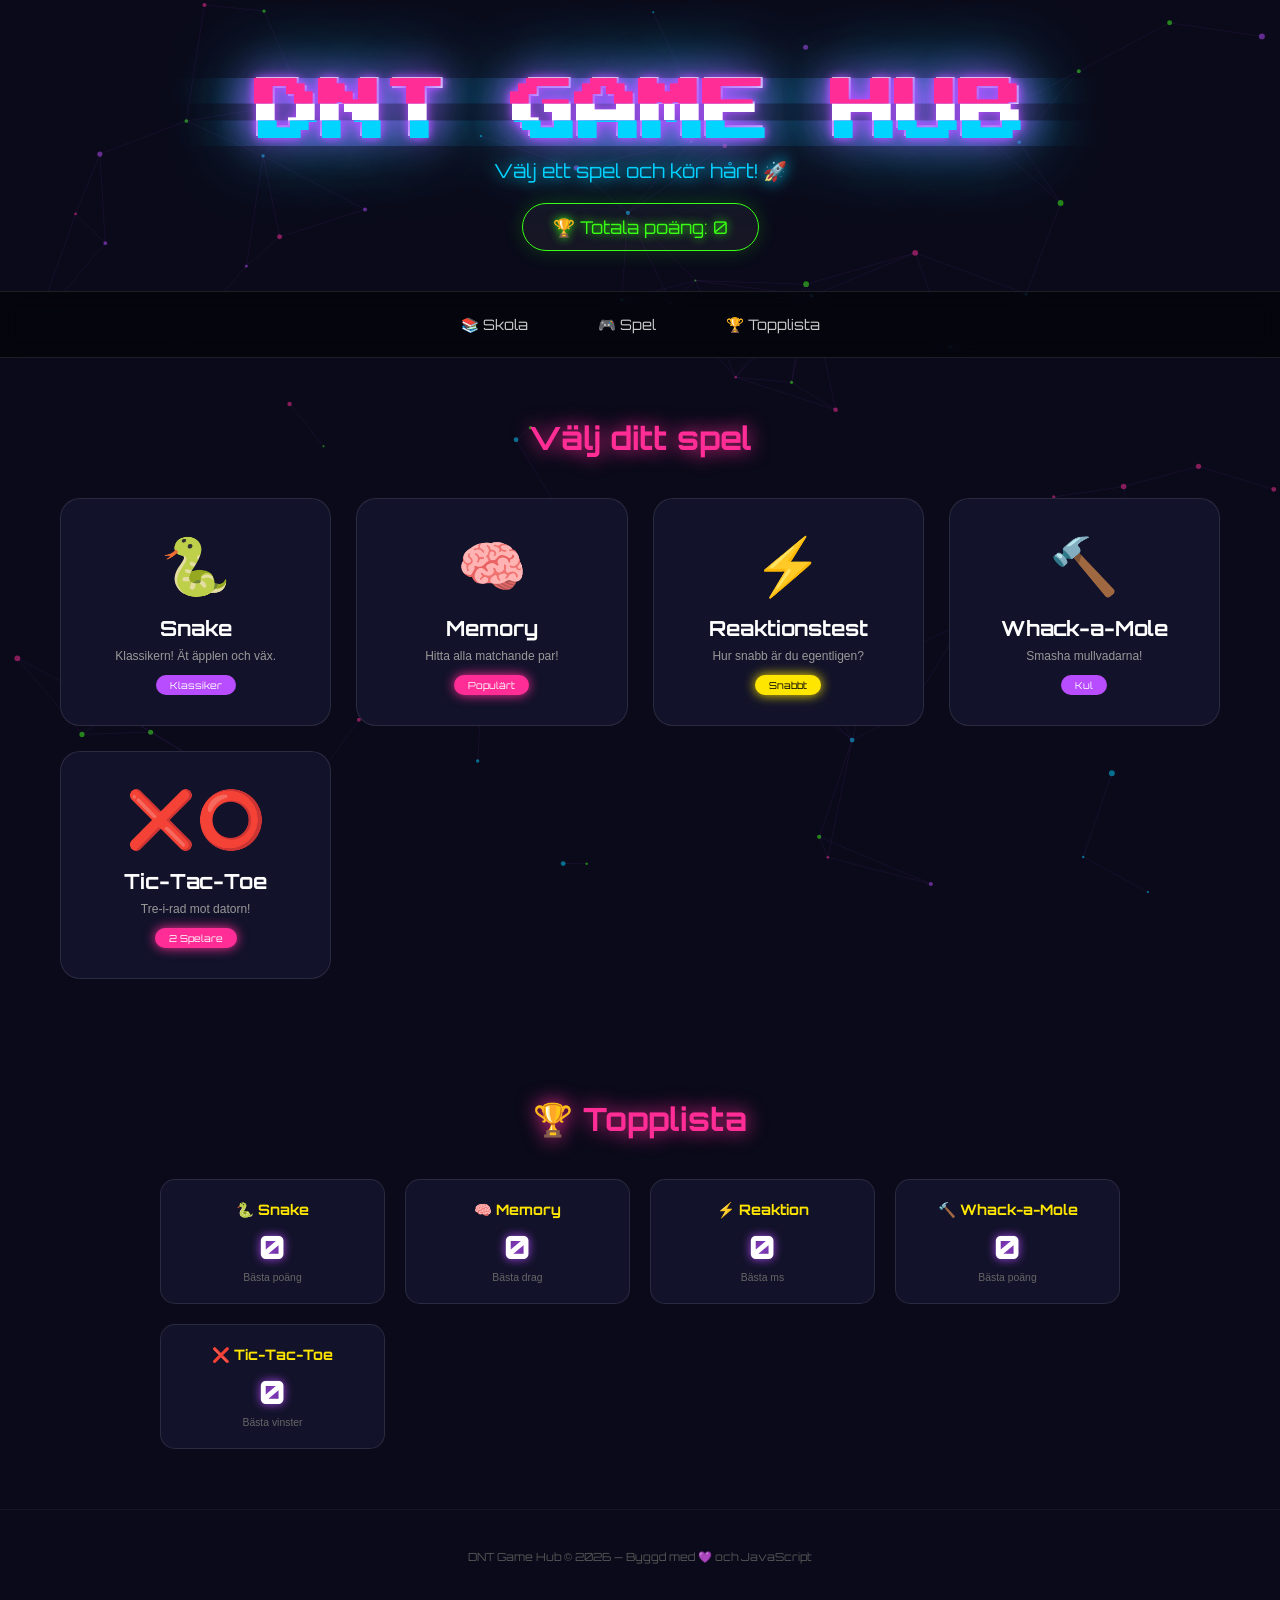
<file: index.html>
<!DOCTYPE html>
<html lang="sv">
<head>
    <meta charset="UTF-8">
    <meta name="viewport" content="width=device-width, initial-scale=1.0">
    <title>DNT Game Hub 🎮</title>
    <link rel="stylesheet" href="style.css">
    <script src="script.js" defer></script>
</head>

<body>
    <canvas id="bg-canvas"></canvas>

    <!-- HERO -->
    <header class="hero">
        <h1 class="glitch" data-text="DNT GAME HUB">DNT GAME HUB</h1>
        <p class="subtitle">Välj ett spel och kör hårt! 🚀</p>
        <div class="score-banner">🏆 Totala poäng: <span id="total-score">0</span></div>
    </header>

    <!-- NAV -->
    <nav class="top-nav">
        <a href="school.html" target="_blank">📚 Skola</a>
        <a href="#games">🎮 Spel</a>
        <a href="#leaderboard">🏆 Topplista</a>
    </nav>

    <!-- GAME GRID -->
    <section id="games" class="game-section">
        <h2 class="section-title">Välj ditt spel</h2>
        <div class="game-grid">
            <div class="game-card" onclick="openGame('snake')">
                <div class="game-icon">🐍</div>
                <h3>Snake</h3>
                <p>Klassikern! Ät äpplen och väx.</p>
                <span class="badge">Klassiker</span>
            </div>
            <div class="game-card" onclick="openGame('memory')">
                <div class="game-icon">🧠</div>
                <h3>Memory</h3>
                <p>Hitta alla matchande par!</p>
                <span class="badge hot">Populärt</span>
            </div>
            <div class="game-card" onclick="openGame('reaction')">
                <div class="game-icon">⚡</div>
                <h3>Reaktionstest</h3>
                <p>Hur snabb är du egentligen?</p>
                <span class="badge fire">Snabbt</span>
            </div>
            <div class="game-card" onclick="openGame('whack')">
                <div class="game-icon">🔨</div>
                <h3>Whack-a-Mole</h3>
                <p>Smasha mullvadarna!</p>
                <span class="badge">Kul</span>
            </div>
            <div class="game-card" onclick="openGame('tictactoe')">
                <div class="game-icon">❌⭕</div>
                <h3>Tic-Tac-Toe</h3>
                <p>Tre-i-rad mot datorn!</p>
                <span class="badge hot">2 Spelare</span>
            </div>
        </div>
    </section>

    <!-- GAME MODALS -->
    <div id="game-overlay" class="game-overlay hidden" onclick="closeGameOutside(event)">
        <div class="game-modal">
            <button class="close-btn" onclick="closeGame()">✖</button>
            <div id="game-container"></div>
        </div>
    </div>

    <!-- LEADERBOARD -->
    <section id="leaderboard" class="leaderboard-section">
        <h2 class="section-title">🏆 Topplista</h2>
        <div class="leaderboard-grid" id="leaderboard-grid"></div>
    </section>

    <footer>
        <p>DNT Game Hub &copy; 2026 — Byggd med 💜 och JavaScript</p>
    </footer>

    <script src="script.js"></script>
</body>

</html>
</file>
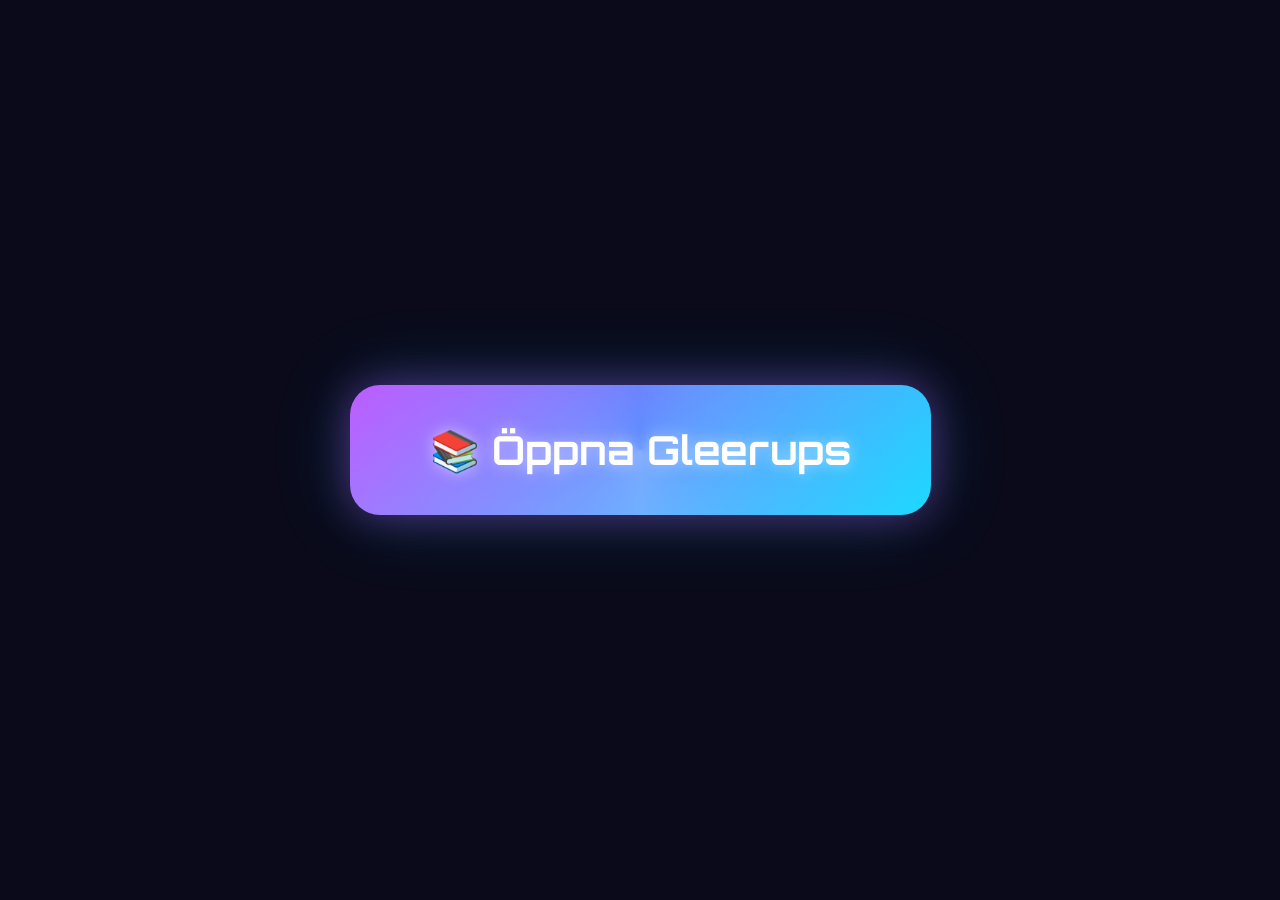
<file: school.html>
<!DOCTYPE html>
<html lang="sv">
<head>
    <meta charset="UTF-8">
    <meta name="viewport" content="width=device-width, initial-scale=1.0">
    <title>Skola — DNT</title>
    <link rel="stylesheet" href="style.css">
    <style>
        .school-page {
            display: flex;
            justify-content: center;
            align-items: center;
            min-height: 100vh;
            padding: 20px;
        }
        .gleerups-btn {
            display: inline-block;
            padding: 40px 80px;
            font-family: 'Orbitron', sans-serif;
            font-size: clamp(1.5rem, 4vw, 2.5rem);
            font-weight: 700;
            color: #fff;
            text-decoration: none;
            background: linear-gradient(135deg, var(--neon-purple), var(--neon-blue));
            border-radius: 30px;
            box-shadow: 0 0 40px rgba(184,77,255,0.4), 0 0 80px rgba(0,212,255,0.2);
            transition: all 0.4s cubic-bezier(0.175, 0.885, 0.32, 1.275);
            text-shadow: 0 0 15px rgba(255,255,255,0.5);
            position: relative;
            overflow: hidden;
        }
        .gleerups-btn::before {
            content: '';
            position: absolute;
            top: -50%; left: -50%;
            width: 200%; height: 200%;
            background: conic-gradient(transparent, rgba(255,255,255,0.2), transparent);
            animation: rotate-border 3s linear infinite;
        }
        .gleerups-btn span {
            position: relative;
            z-index: 1;
        }
        .gleerups-btn:hover {
            transform: scale(1.08) translateY(-5px);
            box-shadow: 0 0 60px rgba(184,77,255,0.6), 0 0 120px rgba(0,212,255,0.4);
        }
        .gleerups-btn:active {
            transform: scale(0.98);
        }
        @keyframes rotate-border {
            100% { transform: rotate(360deg); }
        }
    </style>
</head>
<body>
    <div class="school-page">
        <a href="https://gleerups.se" target="_blank" rel="noopener noreferrer" class="gleerups-btn">
            <span>📚 Öppna Gleerups</span>
        </a>
    </div>
</body>
</html>
</file>
<file: style.css>
/* ============== RESET & BASE ============== */
@import url('https://fonts.googleapis.com/css2?family=Orbitron:wght@400;700;900&family=Press+Start+2P&display=swap');

* { margin: 0; padding: 0; box-sizing: border-box; }

:root {
    --neon-purple: #b84dff;
    --neon-blue: #00d4ff;
    --neon-pink: #ff2d95;
    --neon-green: #39ff14;
    --neon-yellow: #ffe600;
    --bg-dark: #0a0a1a;
    --card-bg: #12122a;
    --glass: rgba(255,255,255,0.05);
}

html { scroll-behavior: smooth; }

body {
    font-family: 'Orbitron', sans-serif;
    background: var(--bg-dark);
    color: #eee;
    overflow-x: hidden;
    min-height: 100vh;
}

#bg-canvas {
    position: fixed; top: 0; left: 0;
    width: 100%; height: 100%;
    z-index: -1;
    pointer-events: none;
}

/* ============== HERO ============== */
.hero {
    text-align: center;
    padding: 80px 20px 40px;
    position: relative;
}

.glitch {
    font-family: 'Press Start 2P', monospace;
    font-size: clamp(1.8rem, 6vw, 4rem);
    color: #fff;
    position: relative;
    text-shadow:
        0 0 10px var(--neon-purple),
        0 0 40px var(--neon-purple),
        0 0 80px var(--neon-blue);
    animation: flicker 3s infinite alternate;
}

.glitch::before, .glitch::after {
    content: attr(data-text);
    position: absolute;
    top: 0; left: 0;
    width: 100%; height: 100%;
}

.glitch::before {
    animation: glitch-clip 2s infinite linear alternate-reverse;
    color: var(--neon-pink);
    clip-path: inset(0 0 60% 0);
    transform: translate(-2px, -2px);
}

.glitch::after {
    animation: glitch-clip2 2.5s infinite linear alternate-reverse;
    color: var(--neon-blue);
    clip-path: inset(60% 0 0 0);
    transform: translate(2px, 2px);
}

@keyframes glitch-clip {
    0% { clip-path: inset(10% 0 80% 0); }
    20% { clip-path: inset(50% 0 20% 0); }
    40% { clip-path: inset(20% 0 60% 0); }
    60% { clip-path: inset(70% 0 10% 0); }
    80% { clip-path: inset(30% 0 50% 0); }
    100% { clip-path: inset(0% 0 90% 0); }
}

@keyframes glitch-clip2 {
    0% { clip-path: inset(80% 0 0% 0); }
    20% { clip-path: inset(20% 0 50% 0); }
    40% { clip-path: inset(60% 0 10% 0); }
    60% { clip-path: inset(10% 0 70% 0); }
    80% { clip-path: inset(40% 0 30% 0); }
    100% { clip-path: inset(90% 0 0% 0); }
}

@keyframes flicker {
    0%, 19%, 21%, 23%, 25%, 54%, 56%, 100% { opacity: 1; }
    20%, 24%, 55% { opacity: 0.6; }
}

.subtitle {
    font-size: 1.2rem;
    margin-top: 15px;
    color: var(--neon-blue);
    text-shadow: 0 0 15px var(--neon-blue);
    animation: pulse-glow 2s ease-in-out infinite;
}

@keyframes pulse-glow {
    0%, 100% { text-shadow: 0 0 15px var(--neon-blue); }
    50% { text-shadow: 0 0 30px var(--neon-blue), 0 0 60px var(--neon-blue); }
}

.score-banner {
    margin-top: 20px;
    display: inline-block;
    padding: 12px 30px;
    background: var(--glass);
    border: 1px solid var(--neon-green);
    border-radius: 50px;
    font-size: 1.1rem;
    color: var(--neon-green);
    text-shadow: 0 0 10px var(--neon-green);
    box-shadow: 0 0 20px rgba(57,255,20,0.2);
    animation: float 3s ease-in-out infinite;
}

@keyframes float {
    0%, 100% { transform: translateY(0); }
    50% { transform: translateY(-8px); }
}

/* ============== NAV ============== */
.top-nav {
    display: flex;
    justify-content: center;
    gap: 30px;
    padding: 15px;
    background: rgba(0,0,0,0.5);
    backdrop-filter: blur(10px);
    border-top: 1px solid rgba(255,255,255,0.1);
    border-bottom: 1px solid rgba(255,255,255,0.1);
    position: sticky;
    top: 0;
    z-index: 100;
}

.top-nav a {
    color: #ccc;
    text-decoration: none;
    font-size: 0.9rem;
    padding: 8px 20px;
    border-radius: 25px;
    transition: all 0.3s;
}

.top-nav a:hover {
    color: #fff;
    background: var(--neon-purple);
    box-shadow: 0 0 20px var(--neon-purple);
    transform: scale(1.1);
}

/* ============== SECTION TITLES ============== */
.section-title {
    text-align: center;
    font-size: 2rem;
    margin-bottom: 40px;
    color: var(--neon-pink);
    text-shadow: 0 0 20px var(--neon-pink);
}

/* ============== GAME GRID ============== */
.game-section {
    padding: 60px 20px;
    max-width: 1200px;
    margin: 0 auto;
}

.game-grid {
    display: grid;
    grid-template-columns: repeat(auto-fit, minmax(250px, 1fr));
    gap: 25px;
}

.game-card {
    background: var(--card-bg);
    border: 1px solid rgba(255,255,255,0.1);
    border-radius: 20px;
    padding: 30px;
    text-align: center;
    cursor: pointer;
    transition: all 0.4s cubic-bezier(0.175, 0.885, 0.32, 1.275);
    position: relative;
    overflow: hidden;
}

.game-card::before {
    content: '';
    position: absolute;
    top: -50%; left: -50%;
    width: 200%; height: 200%;
    background: conic-gradient(transparent, var(--neon-purple), transparent, var(--neon-blue), transparent);
    animation: rotate-border 4s linear infinite;
    opacity: 0;
    transition: opacity 0.3s;
}

.game-card::after {
    content: '';
    position: absolute;
    inset: 2px;
    background: var(--card-bg);
    border-radius: 18px;
    z-index: 0;
}

.game-card > * { position: relative; z-index: 1; }

@keyframes rotate-border {
    100% { transform: rotate(360deg); }
}

.game-card:hover::before { opacity: 1; }

.game-card:hover {
    transform: translateY(-10px) scale(1.03);
    box-shadow: 0 20px 60px rgba(184,77,255,0.3);
}

.game-icon {
    font-size: 3.5rem;
    margin-bottom: 15px;
    animation: bounce 2s ease-in-out infinite;
}

@keyframes bounce {
    0%, 100% { transform: translateY(0); }
    50% { transform: translateY(-10px); }
}

.game-card h3 {
    font-size: 1.3rem;
    margin-bottom: 8px;
    color: #fff;
}

.game-card p {
    font-size: 0.75rem;
    color: #999;
    font-family: sans-serif;
}

.badge {
    display: inline-block;
    margin-top: 12px;
    padding: 4px 14px;
    font-size: 0.6rem;
    border-radius: 20px;
    background: var(--neon-purple);
    color: #fff;
}

.badge.hot {
    background: var(--neon-pink);
    box-shadow: 0 0 12px var(--neon-pink);
}

.badge.fire {
    background: var(--neon-yellow);
    color: #000;
    box-shadow: 0 0 12px var(--neon-yellow);
}

/* ============== GAME OVERLAY ============== */
.game-overlay {
    position: fixed;
    inset: 0;
    background: rgba(0,0,0,0.85);
    backdrop-filter: blur(10px);
    display: flex;
    justify-content: center;
    align-items: center;
    z-index: 1000;
    animation: fade-in 0.3s;
}

.game-overlay.hidden { display: none; }

@keyframes fade-in {
    from { opacity: 0; } to { opacity: 1; }
}

.game-modal {
    background: var(--card-bg);
    border: 1px solid var(--neon-purple);
    border-radius: 20px;
    padding: 30px;
    max-width: 700px;
    width: 95%;
    max-height: 90vh;
    overflow-y: auto;
    position: relative;
    box-shadow: 0 0 60px rgba(184,77,255,0.3);
    animation: scale-in 0.3s cubic-bezier(0.175, 0.885, 0.32, 1.275);
}

@keyframes scale-in {
    from { transform: scale(0.8); opacity: 0; }
    to { transform: scale(1); opacity: 1; }
}

.close-btn {
    position: absolute;
    top: 15px; right: 15px;
    background: none;
    border: none;
    color: #fff;
    font-size: 1.5rem;
    cursor: pointer;
    z-index: 10;
    transition: all 0.3s;
}

.close-btn:hover {
    color: var(--neon-pink);
    transform: rotate(90deg) scale(1.3);
}

/* ============== SNAKE GAME ============== */
#snake-canvas {
    display: block;
    margin: 15px auto;
    border: 2px solid var(--neon-green);
    border-radius: 10px;
    box-shadow: 0 0 30px rgba(57,255,20,0.3);
    background: #0a0a1a;
}

/* ============== MEMORY GAME ============== */
.memory-board {
    display: grid;
    grid-template-columns: repeat(4, 1fr);
    gap: 10px;
    max-width: 400px;
    margin: 15px auto;
}

.memory-card {
    aspect-ratio: 1;
    background: var(--neon-purple);
    border-radius: 12px;
    display: flex;
    align-items: center;
    justify-content: center;
    font-size: 2rem;
    cursor: pointer;
    transition: all 0.4s;
    transform-style: preserve-3d;
    box-shadow: 0 4px 15px rgba(184,77,255,0.3);
}

.memory-card.flipped {
    background: var(--card-bg);
    border: 2px solid var(--neon-blue);
    transform: rotateY(180deg);
}

.memory-card.matched {
    background: rgba(57,255,20,0.2);
    border: 2px solid var(--neon-green);
    box-shadow: 0 0 20px var(--neon-green);
    transform: rotateY(180deg) scale(1.05);
}

.memory-card .card-front { display: none; }
.memory-card.flipped .card-front,
.memory-card.matched .card-front { display: block; transform: rotateY(180deg); }
.memory-card .card-back { font-size: 1.5rem; }
.memory-card.flipped .card-back,
.memory-card.matched .card-back { display: none; }

/* ============== REACTION GAME ============== */
.reaction-box {
    width: 100%;
    height: 300px;
    border-radius: 15px;
    display: flex;
    align-items: center;
    justify-content: center;
    font-size: 1.5rem;
    cursor: pointer;
    transition: background 0.2s;
    margin: 15px auto;
    user-select: none;
}

.reaction-box.waiting {
    background: #cc3333;
    box-shadow: 0 0 30px rgba(204,51,51,0.5);
}

.reaction-box.ready {
    background: var(--neon-green);
    box-shadow: 0 0 40px rgba(57,255,20,0.5);
    color: #000;
}

.reaction-box.result {
    background: var(--neon-blue);
    box-shadow: 0 0 30px rgba(0,212,255,0.5);
}

/* ============== WHACK-A-MOLE ============== */
.mole-grid {
    display: grid;
    grid-template-columns: repeat(3, 1fr);
    gap: 15px;
    max-width: 350px;
    margin: 15px auto;
}

.mole-hole {
    aspect-ratio: 1;
    background: #1a1a3a;
    border-radius: 50%;
    display: flex;
    align-items: center;
    justify-content: center;
    font-size: 2.5rem;
    cursor: pointer;
    border: 3px solid #333;
    transition: all 0.2s;
}

.mole-hole.active {
    background: #2a2a4a;
    border-color: var(--neon-yellow);
    box-shadow: 0 0 25px var(--neon-yellow);
    animation: mole-pop 0.2s;
}

@keyframes mole-pop {
    0% { transform: scale(0.5); }
    50% { transform: scale(1.2); }
    100% { transform: scale(1); }
}

.mole-hole.hit {
    border-color: var(--neon-green);
    box-shadow: 0 0 25px var(--neon-green);
}

/* ============== TIC-TAC-TOE ============== */
.ttt-board {
    display: grid;
    grid-template-columns: repeat(3, 1fr);
    gap: 8px;
    max-width: 300px;
    margin: 15px auto;
}

.ttt-cell {
    aspect-ratio: 1;
    background: #1a1a3a;
    border: 2px solid #333;
    border-radius: 10px;
    display: flex;
    align-items: center;
    justify-content: center;
    font-size: 2.5rem;
    cursor: pointer;
    transition: all 0.3s;
    font-family: 'Press Start 2P', monospace;
}

.ttt-cell:hover {
    border-color: var(--neon-purple);
    background: #222244;
}

.ttt-cell.x { color: var(--neon-blue); text-shadow: 0 0 15px var(--neon-blue); }
.ttt-cell.o { color: var(--neon-pink); text-shadow: 0 0 15px var(--neon-pink); }

.ttt-cell.win {
    animation: win-flash 0.5s ease-in-out 3;
    box-shadow: 0 0 25px var(--neon-green);
    border-color: var(--neon-green);
}

@keyframes win-flash {
    0%, 100% { opacity: 1; }
    50% { opacity: 0.4; }
}

/* ============== GAME UI HELPERS ============== */
.game-title {
    text-align: center;
    font-size: 1.3rem;
    color: var(--neon-blue);
    text-shadow: 0 0 15px var(--neon-blue);
    margin-bottom: 5px;
}

.game-score {
    text-align: center;
    font-size: 0.9rem;
    color: var(--neon-green);
    margin-bottom: 10px;
}

.game-btn {
    display: block;
    margin: 15px auto 0;
    padding: 10px 30px;
    font-family: 'Orbitron', sans-serif;
    font-size: 0.85rem;
    border: 2px solid var(--neon-purple);
    background: transparent;
    color: #fff;
    border-radius: 30px;
    cursor: pointer;
    transition: all 0.3s;
}

.game-btn:hover {
    background: var(--neon-purple);
    box-shadow: 0 0 25px var(--neon-purple);
    transform: scale(1.05);
}

.game-info {
    text-align: center;
    font-size: 0.7rem;
    color: #888;
    font-family: sans-serif;
    margin-top: 8px;
}

/* ============== LEADERBOARD ============== */
.leaderboard-section {
    padding: 60px 20px;
    max-width: 1000px;
    margin: 0 auto;
}

.leaderboard-grid {
    display: grid;
    grid-template-columns: repeat(auto-fit, minmax(200px, 1fr));
    gap: 20px;
}

.lb-card {
    background: var(--card-bg);
    border: 1px solid rgba(255,255,255,0.1);
    border-radius: 15px;
    padding: 20px;
    text-align: center;
}

.lb-card h4 {
    font-size: 0.9rem;
    color: var(--neon-yellow);
    margin-bottom: 8px;
}

.lb-card .lb-score {
    font-size: 2rem;
    font-weight: 900;
    color: #fff;
    text-shadow: 0 0 10px var(--neon-purple);
}

.lb-card .lb-label {
    font-size: 0.65rem;
    color: #666;
    margin-top: 5px;
    font-family: sans-serif;
}

/* ============== FOOTER ============== */
footer {
    text-align: center;
    padding: 40px;
    color: #555;
    font-size: 0.7rem;
    border-top: 1px solid rgba(255,255,255,0.05);
}

/* ============== MOBILE ============== */

/* Touch controls for Snake */
.touch-controls {
    display: none;
    justify-content: center;
    gap: 5px;
    margin-top: 10px;
}

.touch-controls button {
    width: 55px;
    height: 55px;
    font-size: 1.5rem;
    background: var(--card-bg);
    border: 2px solid var(--neon-green);
    border-radius: 12px;
    color: #fff;
    cursor: pointer;
}

.touch-grid {
    display: grid;
    grid-template-columns: repeat(3, 55px);
    grid-template-rows: repeat(3, 55px);
    gap: 5px;
    justify-content: center;
}

.touch-grid button {
    width: 55px;
    height: 55px;
    font-size: 1.5rem;
    background: var(--card-bg);
    border: 2px solid var(--neon-green);
    border-radius: 12px;
    color: #fff;
    cursor: pointer;
}

.touch-grid .empty { visibility: hidden; }

@media (pointer: coarse) {
    .touch-controls { display: flex; }
}

@media (max-width: 600px) {
    .glitch { font-size: 1.5rem; }
    .game-grid { grid-template-columns: 1fr; }
    .game-modal { padding: 15px; }
    .memory-board { grid-template-columns: repeat(4, 1fr); gap: 6px; }
    .memory-card { font-size: 1.3rem; }
}
</file>
